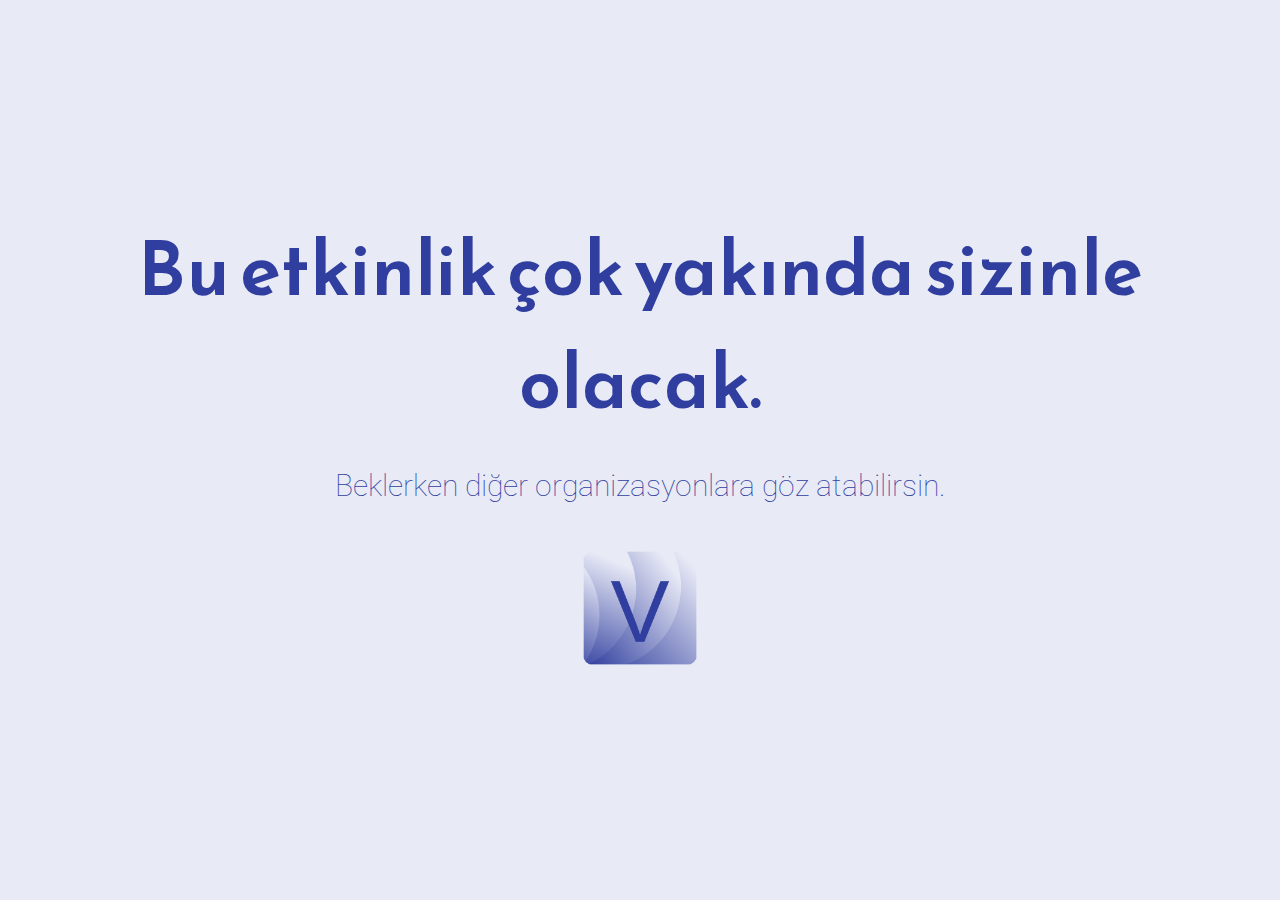
<file: yakında.html>
<!DOCTYPE html>
<html>

<head>
  <meta charset="utf-8">
  <meta http-equiv="X-UA-Compatible" content="IE=edge">
  <meta name="viewport" content="width=device-width, initial-scale=1.0">

  <title>Varank | Yakında</title>

  <link rel="icon" href="favicon.ico" type="image/png" />

  <link href="https://fonts.googleapis.com/css?family=Reem+Kufi|Roboto:300" rel="stylesheet">
  <link href="https://use.fontawesome.com/releases/v5.13.1/css/all.css" rel="stylesheet">
  <link rel="stylesheet" href="css/reset.css">
  <link rel="stylesheet" href="css/styles.css">
  <link rel="stylesheet" href="css/yakında.css">

</head>

<body>
  <main>
    <div class="intro">Bu etkinlik çok yakında sizinle olacak.</div>
    <div class="tagline">Beklerken diğer organizasyonlara göz atabilirsin.</div>
    <div class="icons-social">
      <a target="_self" href="https://varank-it.github.io/varank/">
        <img src="logolar/Varank.png" width="150" height="150">
        <span class="sr-only">Varank Hub</span>
      </a>
    </div>
  </main>
</body>

</html>
</file>
<file: css/styles.css>
/* Typography */

html {
	font-family: 'Roboto', sans-serif;
}

@media (min-width: 576px) {
	html {
		font-size: 14px;
	}
}

@media (min-width: 768px) {
	html {
		font-size: 16px;
	}
}

@media (min-width: 992px) {
	html {
		font-size: 18px;
	}
}

@media (min-width: 1200px) {
	html {
		font-size: 20px;
	}
}

.icons-social i {
	font-size: 3em;
}

/* Custom Styles */

main {
	display: flex;
	flex-direction: column;
	min-height: 100vh;
	justify-content: center;
	padding: 0 30px;
	text-align: center;
}

main > .intro {
	font-family: 'Reem Kufi', sans-serif;
	font-size: 3.75em;
	font-weight: 600;
}

main > .tagline {
	font-size: 1.5rem;
	margin: 1.5rem 0;
	font-weight: 100;
}

.icons-social i {
	padding: 10px;
}

.icons-social a {
  text-decoration: none;
}

.devto {
	margin-bottom: -0.20rem;
}

.devto svg {
	margin-bottom: -0.20rem;
	margin-left: 0.675rem;;
	width: 2.65rem;
	height: 2.65rem;
}
</file>
<file: css/yakında.css>
/* Theme */

main {
	background: #E8EAF6;
	color: #303F9F;
}

.icons-social a {
	color: #303F9F;
}

.icons-social a svg path {
	fill: #303F9F;
}

.icons-social img {
	transition: transform 0.6s cubic-bezier(0.22, 1, 0.36, 1);
}

.icons-social a:hover img {
	transform: scale(1.4);
}
</file>
